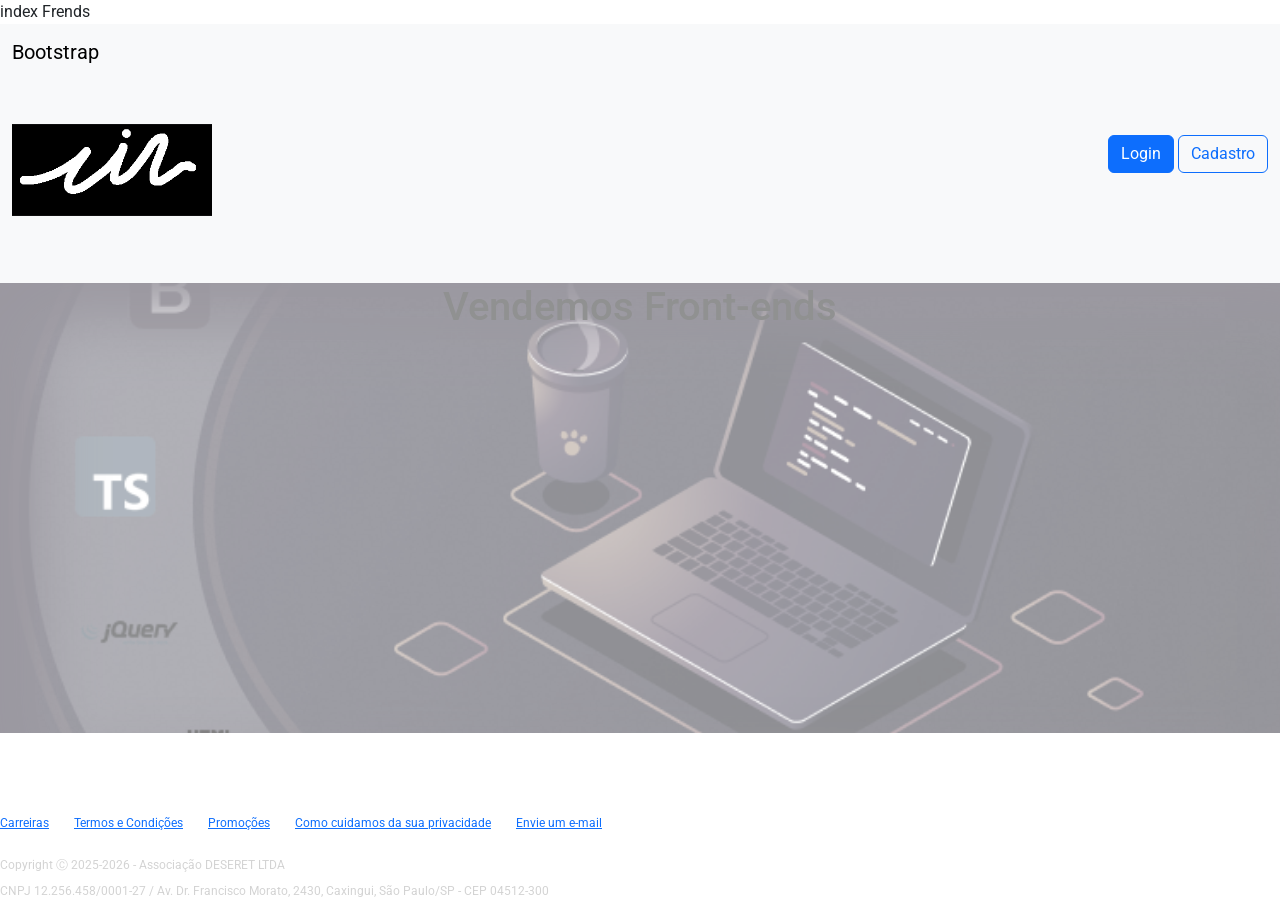
<file: Index.html>
<!DOCTYPE html>
<html lang="pt-br">
    <head>
        <meta charset="UTF-8">
        <meta name="viewport" content="width=device-width, initial-scale=1.0">
        <!-- Fontes -->
        <link rel="preconnect" href="https://fonts.googleapis.com">
        <link rel="preconnect" href="https://fonts.gstatic.com" crossorigin>
        <link href="https://fonts.googleapis.com/css2?family=Roboto:ital,wght@0,100..900;1,100..900&display=swap" rel="stylesheet">    
        <!-- CSS -->
        <link rel="stylesheet" href="./css/index.css">
        <link rel="stylesheet" href="./css/style.css">
        <!-- Inclusão Bootstrap 5.3.8 -->
        <link href="https://cdn.jsdelivr.net/npm/bootstrap@5.3.8/dist/css/bootstrap.min.css" rel="stylesheet" integrity="sha384-sRIl4kxILFvY47J16cr9ZwB07vP4J8+LH7qKQnuqkuIAvNWLzeN8tE5YBujZqJLB" crossorigin="anonymous"
        <title>
            index Frends
        </title>
    </head>

    <!-- Cor de fundo da página e fonte -->
    <body class="roboto-400">
        <!-- Navegação 2.0 --> <!-- Component Image and Text do Bootstrap -->        
        <nav class="navbar bg-body-tertiary">
            <div class="container-fluid">
                <a class="navbar-brand" href="#">
                    <div class="d-flex align-items-center"> Bootstrap </div>
                    <img src="./assets/logo-frends.svg" alt="Logo" width="30" height="24" class="d-inline-block align-text-top">
                </a>
                <div>
                    <a href="./pages/Login.html" type="button" class="btn btn-primary"> Login </a>
                    <a href="./pages/Cadastro.html" type="button" class="btn btn-outline-primary"> Cadastro </a>
                </div>
            </div>
        </nav>  
        
        <!-- Navegação 1.0 
        <header class="header-style">
            <div class="center">
                <a href="../pages/index.html"> 
                    <img src="../assets/logo-frends.svg">
                    </img>
                </a>
                <h1 class="h1-style">
                    Frends
                </h1>
            </div>           
            <div>
                <button onclick="document.location='login.html'" class="button1-style">
                    Login    
                <button onclick="document.location='cadastro.html'" class="button2-style">
                    Cadastro
                </button>
            </div>
        </header> -->
          
        <section>
            <h1>
                Vendemos Front-ends
            </h1>
        </section> 

        <footer class="footer-style">
            <div style="display: flex";>
                <p class="pad-right"> 
                    <a href="index.html"> 
                        Carreiras
                    </a>                
                </p>
                <p class="pad-right"> 
                    <a href="index.html"> 
                        Termos e Condições
                    </a> 
                </p>
                <p class="pad-right"> 
                    <a href="index.html"> 
                        Promoções
                    </a> 
                </p>  
                <p class="pad-right"> 
                    <a href="index.html"> 
                        Como cuidamos da sua privacidade
                    </a> 
                </p>                                             
                <p class="pad-right">                
                    <a href="mailto:luiz.asdrubal@gmail.com">
                        Envie um e-mail
                    </a>
                </p>
            </div>

            <div class="footer-font2">
                Copyright Ⓒ 2025-2026 - Associação DESERET LTDA
            </div>            
            <div class="footer-font2">
                CNPJ 12.256.458/0001-27 / Av. Dr. Francisco Morato, 2430, Caxingui, São Paulo/SP - CEP 04512-300 
            </div>            
        </footer>
        <!-- JS (JavaScript) Bootstrap -->
        <script src="https://cdn.jsdelivr.net/npm/bootstrap@5.3.8/dist/js/bootstrap.bundle.min.js" integrity="sha384-FKyoEForCGlyvwx9Hj09JcYn3nv7wiPVlz7YYwJrWVcXK/BmnVDxM+D2scQbITxI" crossorigin="anonymous"></script>
    </body>
</html>
</file>
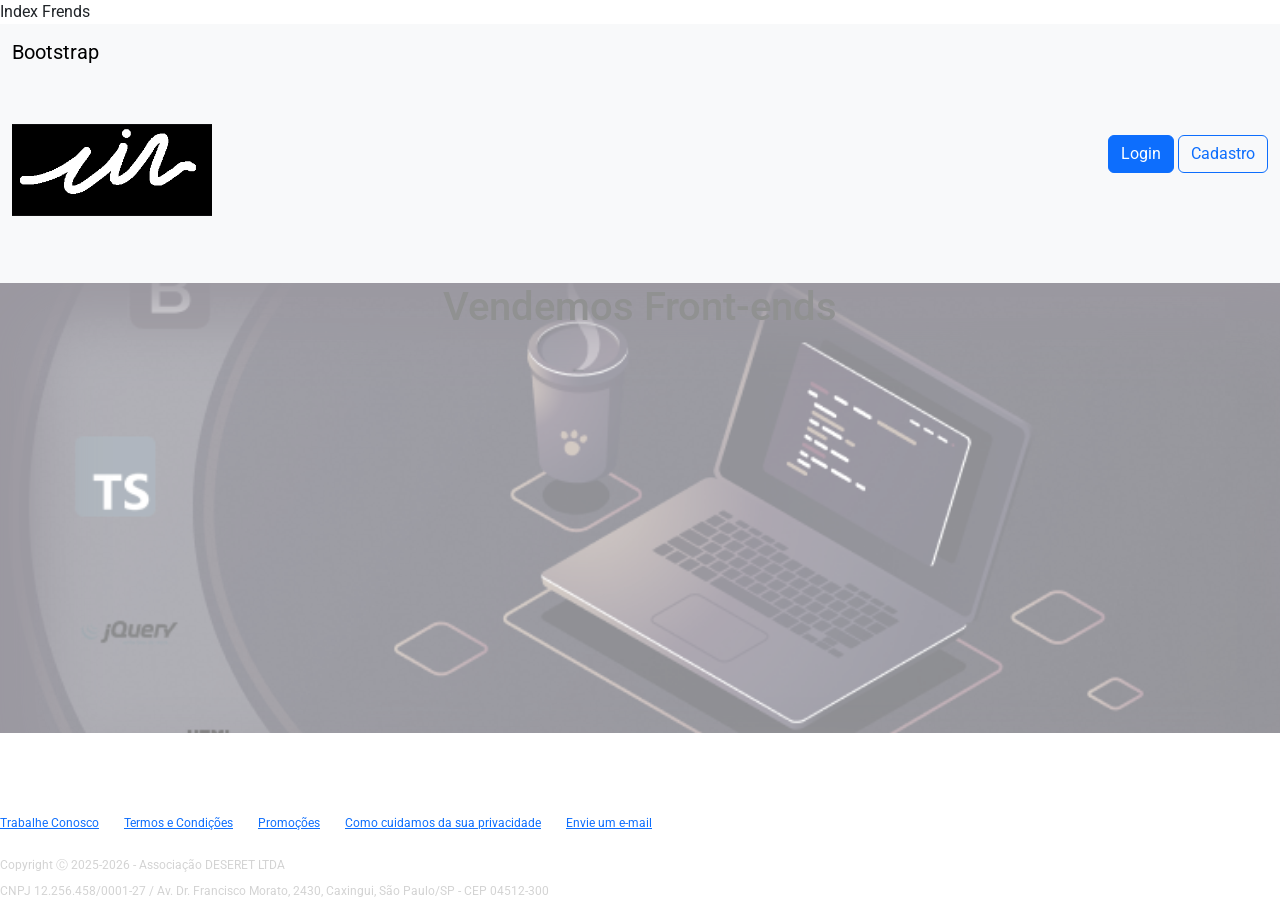
<file: pages/Index.html>
<!DOCTYPE html>
<html lang="pt-br">
    <head>
        <meta charset="UTF-8">
        <meta name="viewport" content="width=device-width, initial-scale=1.0">
        <!-- Fontes -->
        <link rel="preconnect" href="https://fonts.googleapis.com">
        <link rel="preconnect" href="https://fonts.gstatic.com" crossorigin>
        <link href="https://fonts.googleapis.com/css2?family=Roboto:ital,wght@0,100..900;1,100..900&display=swap" rel="stylesheet">    
        <!-- CSS -->
        <link rel="stylesheet" href="../css/index.css">
        <link rel="stylesheet" href="../css/style.css">
        <!-- Inclusão Bootstrap 5.3.8 -->
        <link href="https://cdn.jsdelivr.net/npm/bootstrap@5.3.8/dist/css/bootstrap.min.css" rel="stylesheet" integrity="sha384-sRIl4kxILFvY47J16cr9ZwB07vP4J8+LH7qKQnuqkuIAvNWLzeN8tE5YBujZqJLB" crossorigin="anonymous"
        <title>
            Index Frends
        </title>
    </head>

    <!-- Cor de fundo da página e fonte -->
    <body class="roboto-400">
        <!-- Navegação 2.0 --> <!-- Component Image and Text do Bootstrap -->        
        <nav class="navbar bg-body-tertiary">
            <div class="container-fluid">
                <a class="navbar-brand" href="#">
                    <div class="d-flex align-items-center"> Bootstrap </div>
                    <img src="../assets/logo-frends.svg" alt="Logo" width="30" height="24" class="d-inline-block align-text-top">
                </a>
                <div>
                    <a href="../pages/Login.html" type="button" class="btn btn-primary"> Login </a>
                    <a href="../pages/Cadastro.html" type="button" class="btn btn-outline-primary"> Cadastro </a>
                </div>
            </div>
        </nav>  
        
        <!-- Navegação 1.0 
        <header class="header-style">
            <div class="center">
                <a href="../pages/Index.html"> 
                    <img src="../assets/logo-frends.svg">
                    </img>
                </a>
                <h1 class="h1-style">
                    Frends
                </h1>
            </div>           
            <div>
                <button onclick="document.location='login.html'" class="button1-style">
                    Login    
                <button onclick="document.location='cadastro.html'" class="button2-style">
                    Cadastro
                </button>
            </div>
        </header> -->
          
        <section>
            <h1>
                Vendemos Front-ends
            </h1>
        </section> 

        <footer class="footer-style">
            <div style="display: flex";>
                <p class="pad-right"> 
                    <a href="../pages/Index.html"> 
                        Trabalhe Conosco
                    </a>                
                </p>
                <p class="pad-right"> 
                    <a href="../pages/Index.html"> 
                        Termos e Condições
                    </a> 
                </p>
                <p class="pad-right"> 
                    <a href="../pages/Index.html"> 
                        Promoções
                    </a> 
                </p>  
                <p class="pad-right"> 
                    <a href="../pages/Index.html"> 
                        Como cuidamos da sua privacidade
                    </a> 
                </p>                                             
                <p class="pad-right">                
                    <a href="mailto:luiz.asdrubal@gmail.com">
                        Envie um e-mail
                    </a>
                </p>
            </div>

            <div class="footer-font2">
                Copyright Ⓒ 2025-2026 - Associação DESERET LTDA
            </div>            
            <div class="footer-font2">
                CNPJ 12.256.458/0001-27 / Av. Dr. Francisco Morato, 2430, Caxingui, São Paulo/SP - CEP 04512-300 
            </div>            
        </footer>
        <!-- JS (JavaScript) Bootstrap -->
        <script src="https://cdn.jsdelivr.net/npm/bootstrap@5.3.8/dist/js/bootstrap.bundle.min.js" integrity="sha384-FKyoEForCGlyvwx9Hj09JcYn3nv7wiPVlz7YYwJrWVcXK/BmnVDxM+D2scQbITxI" crossorigin="anonymous"></script>
    </body>
</html>
</file>
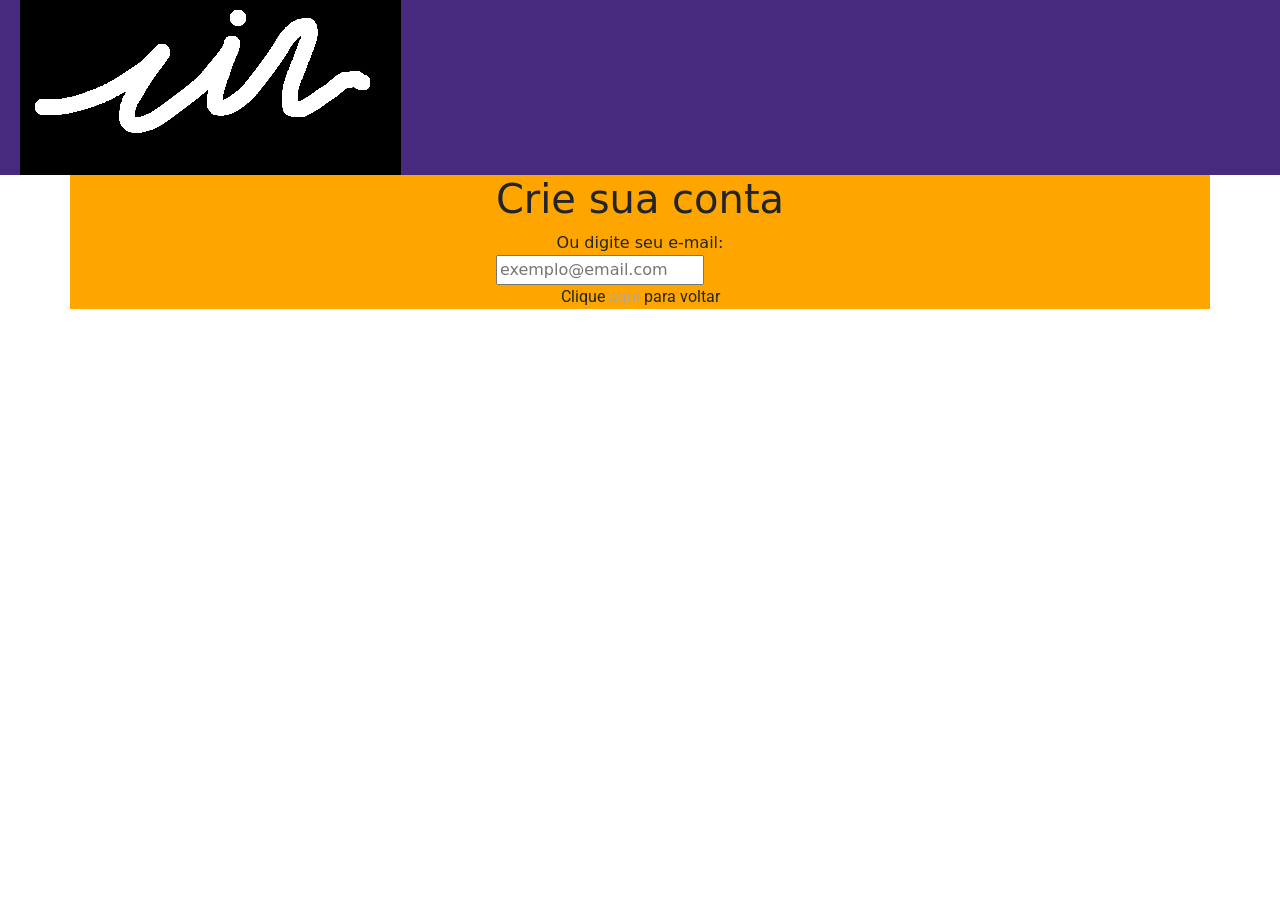
<file: pages/Cadastro.html>
<!DOCTYPE html>
<html lang="pt-br">
    <head>
        <meta charset="UTF-8">
        <meta name="viewport" content="width=device-width, initial-scale=1.0">   
        <link rel="preconnect" href="https://fonts.googleapis.com">
        <link rel="preconnect" href="https://fonts.gstatic.com" crossorigin>
        <link href="https://fonts.googleapis.com/css2?family=Roboto:ital,wght@0,100..900;1,100..900&display=swap" rel="stylesheet">  
        <!-- Inclusão Bootstrap 5.3.8 -->
        <link href="https://cdn.jsdelivr.net/npm/bootstrap@5.3.8/dist/css/bootstrap.min.css" rel="stylesheet" integrity="sha384-sRIl4kxILFvY47J16cr9ZwB07vP4J8+LH7qKQnuqkuIAvNWLzeN8tE5YBujZqJLB" crossorigin="anonymous"          

        <link rel="stylesheet" href="../css/cadastro.css">
        <link rel="stylesheet" href="../css/style.css">
        <title>
            Cadastro
        </title>
    </head>

    <!-- Body -->
    <body>
        <header class="header-style">
            <div class="center">
                <a href="./Index.html">    
                    <img src="../assets/logo-frends.svg">                                
                    </img>
                </a>
            </div>  
        </header>  

        <div class ="container bg-page">
            <!-- Texto criar conta -->
            <div class="top">
                <div class="criar-conta">
                    <h1>
                        Crie sua conta
                    </h1>
                </div>

                <!-- Botão Continuar com o Google-->
                <!-- Versão 1.0 
                <div class="borda-style container bg-panel">
                    <button class="bt-google">
                        <div class="center">
                            <div class="tam-icone">
                                <svg version="1.1" width="20px" xmlns="http://www.w3.org/2000/svg" viewBox="0 0 48 48" class="LgbsSe-Bz112c"><g><path fill="#EA4335" d="M24 9.5c3.54 0 6.71 1.22 9.21 3.6l6.85-6.85C35.9 2.38 30.47 0 24 0 14.62 0 6.51 5.38 2.56 13.22l7.98 6.19C12.43 13.72 17.74 9.5 24 9.5z"></path><path fill="#4285F4" d="M46.98 24.55c0-1.57-.15-3.09-.38-4.55H24v9.02h12.94c-.58 2.96-2.26 5.48-4.78 7.18l7.73 6c4.51-4.18 7.09-10.36 7.09-17.65z"></path><path fill="#FBBC05" d="M10.53 28.59c-.48-1.45-.76-2.99-.76-4.59s.27-3.14.76-4.59l-7.98-6.19C.92 16.46 0 20.12 0 24c0 3.88.92 7.54 2.56 10.78l7.97-6.19z"></path><path fill="#34A853" d="M24 48c6.48 0 11.93-2.13 15.89-5.81l-7.73-6c-2.15 1.45-4.92 2.3-8.16 2.3-6.26 0-11.57-4.22-13.47-9.91l-7.98 6.19C6.51 42.62 14.62 48 24 48z"></path><path fill="none" d="M0 0h48v48H0z"></path></g></svg>                        
                            </div>
                            <div class="tam-text">
                                Continuar com o Google
                            </div>
                        </div>
                    </button>
                    -->
                    
                    <div class="digite-email">
                    </div>
                    <div class="text-center digite e-mail">
                         Ou digite seu e-mail:
                    </div>
                   
                    <input class="input-email" placeholder="exemplo@email.com">
                    </input>
                </div>
                <!-- bt-voltar -->
                <div class="text-center top roboto-400">
                    Clique 
                    <a href="../pages/Index.html" class="style-voltar" >
                        aqui
                    </a>
                    para voltar
                </div>
            </div>
        </div>
        <!-- JS (JavaScript) Bootstrap -->
        <script src="https://cdn.jsdelivr.net/npm/bootstrap@5.3.8/dist/js/bootstrap.bundle.min.js" integrity="sha384-FKyoEForCGlyvwx9Hj09JcYn3nv7wiPVlz7YYwJrWVcXK/BmnVDxM+D2scQbITxI" crossorigin="anonymous"></script>

    </body>
</html>
</file>
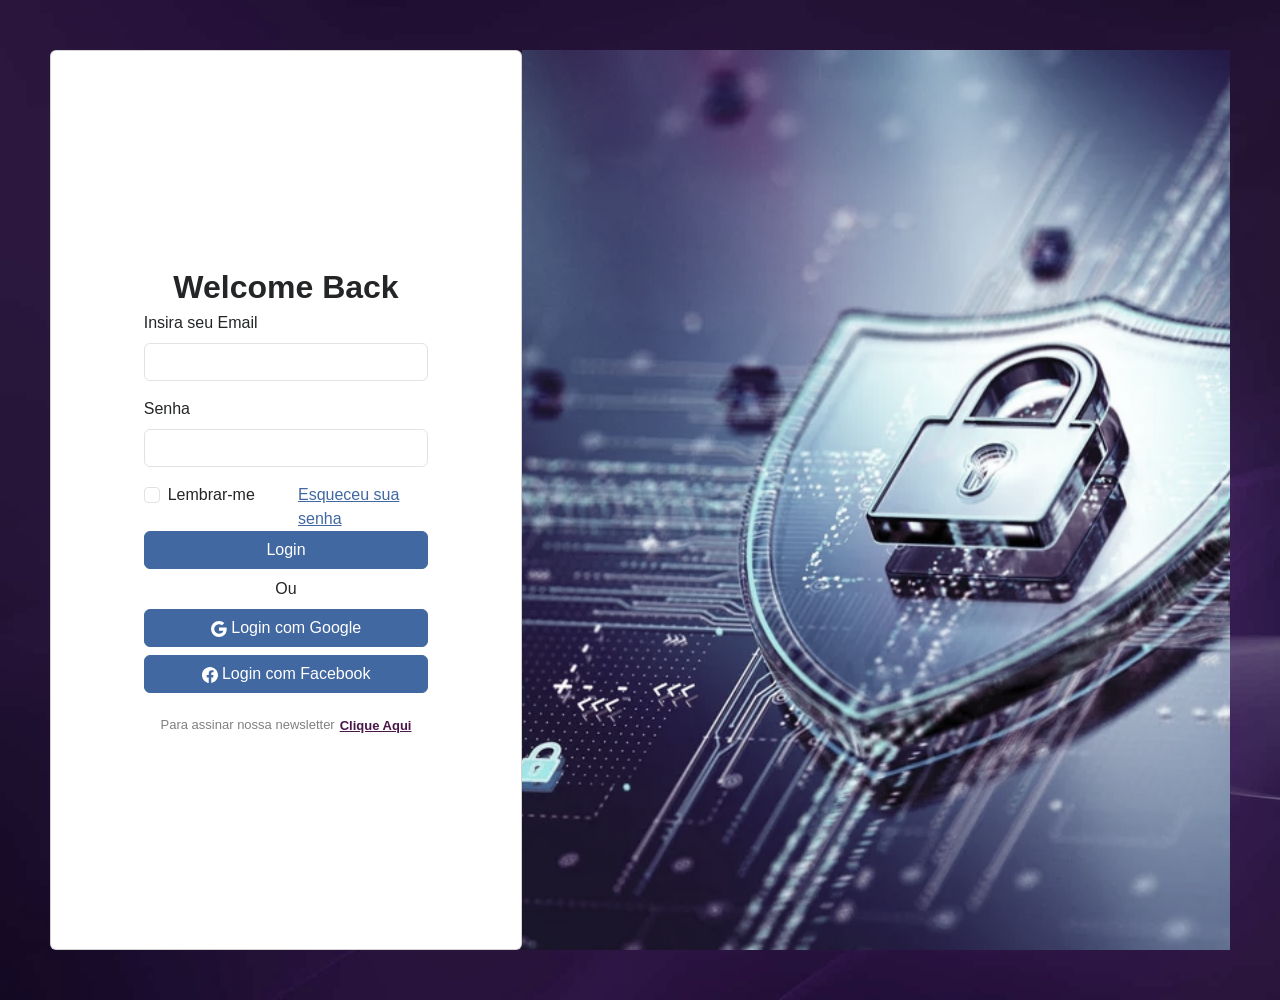
<file: pages/Login.html>
<!DOCTYPE html>
<html lang="pt-br">

    <head>
        <meta charset="UTF-8">
        <meta name="viewport" content="width=device-width, initial-scale=1.0">       
        <title>
            Login
        </title>
        <link rel="stylesheet" href="../css/login.css">
        <link rel="stylesheet" href="../css/style.css">
        <!-- Inclusão Bootstrap 5.3.8 -->
        <link href="https://cdn.jsdelivr.net/npm/bootstrap@5.3.8/dist/css/bootstrap.min.css" rel="stylesheet" integrity="sha384-sRIl4kxILFvY47J16cr9ZwB07vP4J8+LH7qKQnuqkuIAvNWLzeN8tE5YBujZqJLB" crossorigin="anonymous"        
    </head>

    <!-- Cor de fundo da página e fonte -->
    <body class="roboto-400">
        <div class="borda-login">
            <div class="container-login">
                <div class="left card">
                    <div class="font-welcome">
                        Welcome Back
                    </div>

                    <!-- Formulário 2.0  -->
                    <form>
                        <div class="mb-3">
                            <label for="exampleInputEmail1" class="form-label">Insira seu Email </label>
                            <input type="email" class="form-control" id="exampleInputEmail1" aria-describedby="emailHelp">
                        </div>
                        <div class="mb-3">
                            <label for="exampleInputPassword1" class="form-label">Senha</label>
                            <input type="password" class="form-control" id="exampleInputPassword1">
                        </div>
                        <div class="row">
                            <div class="col">
                                <div class="mb-3 form-check">
                                    <input type="checkbox" class="form-check-input" id="exampleCheck1">
                                    <label class="form-check-label" for="exampleCheck1">Lembrar-me</label>
                                </div>
                            </div>
                            <div class="col">
                                <div>
                                    <a class="link-opacity-100" href="#">Esqueceu sua senha</a>
                                </div>
                            </div>                            
                        </div>
                        <!-- botão Login 2.0 -->
                        <div class="d-grid gap-2">
                            <button class="btn btn-primary" type="button">Login</button>
                            <div class="text-center">
                                Ou
                            </div>                        
                
                            <button class="btn btn-primary" type="button">
                                <svg xmlns="http://www.w3.org/2000/svg" width="16" height="16" fill="currentColor" class="bi bi-google" viewBox="0 0 16 16">
                                    <path d="M15.545 6.558a9.4 9.4 0 0 1 .139 1.626c0 2.434-.87 4.492-2.384 5.885h.002C11.978 15.292 10.158 16 8 16A8 8 0 1 1 8 0a7.7 7.7 0 0 1 5.352 2.082l-2.284 2.284A4.35 4.35 0 0 0 8 3.166c-2.087 0-3.86 1.408-4.492 3.304a4.8 4.8 0 0 0 0 3.063h.003c.635 1.893 2.405 3.301 4.492 3.301 1.078 0 2.004-.276 2.722-.764h-.003a3.7 3.7 0 0 0 1.599-2.431H8v-3.08z"/>
                                </svg>
                                Login com Google 
                            </button>
                            <button class="btn btn-primary" type="button">
                                <svg xmlns="http://www.w3.org/2000/svg" width="16" height="16" fill="currentColor" class="bi bi-facebook" viewBox="0 0 16 16">
                                    <path d="M16 8.049c0-4.446-3.582-8.05-8-8.05C3.58 0-.002 3.603-.002 8.05c0 4.017 2.926 7.347 6.75 7.951v-5.625h-2.03V8.05H6.75V6.275c0-2.017 1.195-3.131 3.022-3.131.876 0 1.791.157 1.791.157v1.98h-1.009c-.993 0-1.303.621-1.303 1.258v1.51h2.218l-.354 2.326H9.25V16c3.824-.604 6.75-3.934 6.75-7.951"/>
                                </svg>
                                Login com Facebook 
                            </button>                     
                        </div>
                        <!-- botão Login 1.0
                            <button type="submit" class="btn btn-primary">Login</button> -->
                       
                    </form>         

                    <!-- Formulário 1.0 
                    <div>                         
                        <input placeholder="exemplo@exemplo.com.br" class="input-email-login">
                        
                        <input placeholder="Digite sua senha" class="input-senha-login">
                        <div style="display: flex; padding-top: 20px; justify-content: space-between;" class="center">
                            
                            <div class="center">
                                <input type="checkbox" > 
                                    <div class="caption">
                                        Lembrar-me
                                    </div>
                            </div>
                           
                            <div>
                                <a class="caption" style="color:purple;font-weight: bold;"  href="../pages/Index.html">
                                    Esqueci minha senha
                                </a>
                            </div>
                        </div>  
                        
                        <button class="bt-1" style="margin-top: 20px;">
                            Login
                        </button>  
                    </div>
                     -->

                    <!-- Botões do Google e Facebook -->
                    <div>  
                        <!-- bt-google 1.0 
                        <button class="bt-google">
                            <div class="center">
                                comentario Imagem Google
                                <div class="tam-icone">
                                    <svg version="1.1" width="20px" xmlns="http://www.w3.org/2000/svg" viewBox="0 0 48 48" class="LgbsSe-Bz112c"> <g> <path fill="#EA4335" d="M24 9.5c3.54 0 6.71 1.22 9.21 3.6l6.85-6.85C35.9 2.38 30.47 0 24 0 14.62 0 6.51 5.38 2.56 13.22l7.98 6.19C12.43 13.72 17.74 9.5 24 9.5z"></path> <path fill="#4285F4" d="M46.98 24.55c0-1.57-.15-3.09-.38-4.55H24v9.02h12.94c-.58 2.96-2.26 5.48-4.78 7.18l7.73 6c4.51-4.18 7.09-10.36 7.09-17.65z"> </path> <path fill="#FBBC05" d="M10.53 28.59c-.48-1.45-.76-2.99-.76-4.59s.27-3.14.76-4.59l-7.98-6.19C.92 16.46 0 20.12 0 24c0 3.88.92 7.54 2.56 10.78l7.97-6.19z"> </path> <path fill="#34A853" d="M24 48c6.48 0 11.93-2.13 15.89-5.81l-7.73-6c-2.15 1.45-4.92 2.3-8.16 2.3-6.26 0-11.57-4.22-13.47-9.91l-7.98 6.19C6.51 42.62 14.62 48 24 48z"> </path> <path fill="none" d="M0 0h48v48H0z"> </path> </g> </svg>
                                </div>

                                <div class="tam-text">
                                    Login com o Google
                                </div>
                            </div>
                        </button> 

                        <button class="bt-google">
                            <div class="center">
                                comentario Imagem Facebook
                                <div class="tam-icone">
                                    <svg xmlns="http://www.w3.org/2000/svg" xmlns:xlink="http://www.w3.org/1999/xlink" width="20px" height="20px" viewBox="0 0 48 48" version="1.1"> <title>Facebook-color</title> <desc>Created with Sketch.</desc> <defs> </defs> <g id="Icons" stroke="none" stroke-width="1" fill="none" fill-rule="evenodd">    <g id="Color-" transform="translate(-200.000000, -160.000000)" fill="#4460A0"> <path d="M225.638355,208 L202.649232,208 C201.185673,208 200,206.813592 200,205.350603 L200,162.649211 C200,161.18585 201.185859,160 202.649232,160 L245.350955,160 C246.813955,160 248,161.18585 248,162.649211 L248,205.350603 C248,206.813778 246.813769,208 245.350955,208 L233.119305,208 L233.119305,189.411755 L239.358521,189.411755 L240.292755,182.167586 L233.119305,182.167586 L233.119305,177.542641 C233.119305,175.445287 233.701712,174.01601 236.70929,174.01601 L240.545311,174.014333 L240.545311,167.535091 C239.881886,167.446808 237.604784,167.24957 234.955552,167.24957 C229.424834,167.24957 225.638355,170.625526 225.638355,176.825209 L225.638355,182.167586 L219.383122,182.167586 L219.383122,189.411755 L225.638355,189.411755 L225.638355,208 L225.638355,208 Z" id="Facebook"> </path> </g>  </g> </svg>                       
                                </div>

                                <div class="tam-text">
                                    Login com o Facebook
                                </div>
                            </div>
                        </button>-->

                
                    </div>

                    <!-- Newsletter -->
                    <div style="display: flex; padding-top: 20px; " class="center">
                            <!-- Texto newsletter -->
                            <div class="center">
                                    <div class="caption">
                                        Para assinar nossa newsletter
                                    </div>
                            </div>
                            <!-- Clique aqui para receber newsletter -->
                            <div>
                                <a class="caption" style="color:purple; padding-left: 5px; font-weight: bold;" href="../pages/Index.html">
                                    Clique Aqui
                                </a>
                            </div>
                        </div> 

                  
                


                </div>





                <div class="right">

                </div>
            </div>
        </div>
        <!-- JS (JavaScript) Bootstrap -->
        <script src="https://cdn.jsdelivr.net/npm/bootstrap@5.3.8/dist/js/bootstrap.bundle.min.js" integrity="sha384-FKyoEForCGlyvwx9Hj09JcYn3nv7wiPVlz7YYwJrWVcXK/BmnVDxM+D2scQbITxI" crossorigin="anonymous"></script>
    </body>
</html>
</file>
<file: css/index.css>
/*Estilo do Body*/
    body {
        background-color: #472a7d; 
        color:white;
    }

    /*Estilo do Rodapé*/
    footer {
        position: absolute;
        bottom : 0;
    }

    /*Imagem*/
    img {
        width: 200px; 
        height: 200px;
    }

    .footer-style {
        background: white;
        color: black;
        font-size: 12px;
    }

    .footer-font2{
        color: lightgrey;
        padding-top: 8px;
    }

    /*Style da Seção*/
    section {
        /*tamanho vertical*/
        height: 100vh; /*aqui a altura vai ser adequada ao tamanho da imagem para permitir a visualização total*/
        height: 450px; /*aqui a altura fica fixa e a imagem vai ser cortada*/

        /*atributos da imagem*/
        background-image: url('../assets/Fundo_Index.png');
        background-size: cover;
        background-position: center;
        background-repeat: no-repeat;

        /*aplicação de filtro de cor na imagem*/
        filter: grayscale(80%);
        opacity: 50%;
        box-shadow: inset 35px 35px 65px #472a7d ;

        /*outros filtros
        filter:sepia(50%);
        filter:blur(100%);
        */
             
        /*alinhamento*/
        width: center;
        justify-content: center;
        display: flex;
    }

    .pad-right {
        padding-right: 25px;
    }
</file>
<file: css/style.css>
/*Estilo de Font*/
    .roboto-400 {
        font-family: "Roboto", sans-serif;
        font-optical-sizing: auto;
        font-weight: 400;
        font-style: normal;
        font-variation-settings: "wdth" 100;
    }

/*Estilo do Header*/
    .header-style {
            padding-left: 20px; 
            padding-right: 20px; 
            background: #472a7d; 
            display: flex; 
            justify-content: space-between; 
            align-items: center;
    }

/*Estilo do Body*/
    .body {
            background-color: lightgray; color:white;
    }

/*Classes de Alinhamento*/
/*Estilo do Container*/    
    .container {
            display:flex;
            justify-content: center;    
            flex-direction: column;   
            align-items: center;
    }

 /* Centraliza Texto*/        
    .center {
                display: flex;
                align-items: center;
    }

/*Classes de Botões*/
/*Estilo do Botão 1*/    
    .button1-style {
            color: #472a7d; 
            background: white; 
            border: 1px solid #472a7d; 
            margin-right: 5px; 
            padding: 18px; 
            border-radius: 30px;
    }

/*Estilo do Botão 2*/    
    .button2-style {
            color: white; 
            background: #472a7d; 
            border: 1px solid #472a7d; 
            margin-right: 5px; 
            padding: 18px; 
            border-radius: 30px;
    }

    /*Tira a marca do hyperlink */
    a { 
        text-decoration: none;
        color: darkgray;
    }

    /*Estilo do Nome da Empresa*/
    .h1-style {
        padding-left: 10px;
        color: #472a7d
    }    

    /* Estilo para voltar*/
    .style-voltar {
        text-decoration: none;
        color:darkgray;
    } 
    
    .text-center{
        position:relative;
        text-align:center;
    }

/*Fundo de Página*/
    .bg-page {
        background: orange;
    }

/*Fundo de Painel*/    
    .bg-panel {
        background: green;
    }
    
.caption {
    font-size: 13px;
    color: gray;
}

.bt-1 {
    border: 1px solid purple;
    padding: 10px;
    border-radius: 6px;
    background: purple;
    color: white;
    width: 100%;        
}

.bt-google {
    border: 1px solid darkgray;
    padding: 10px;
    border-radius: 6px;
    background: white;
    margin: 20px;
    width: 90%;        
}
</file>
<file: css/cadastro.css>
.tam-icone{
        width:10%;
    }

    .tam-text{
        width:90%;
    }

    .pad-text {
        text-align: center;
    }

    .justify-center {
       justify-content: center; 
    }



    .top {
        top: 50px;
        position: relative;
    }



    .digite-email {
        color: gray;
    }
    
    .input-email {
        border: 1px solid darkgray;
        border-radius: 6px;
        padding: 10px;
        margin: 20px;
        width: 200px;
        height: 35px;
        width: 85%;
    }

 

    .borda-style {
        width: 400px;
        border-radius: 20px;
        border: 1px solid darkgray;
    }


   .criar-conta {
        color: white;
        padding-top: 100px;
        display:flex;
        justify-content: center;
    }

    a { text-decoration: none;
    }

 
    img {
        width: 200px; 
        height: 200px;
    }
</file>
<file: css/login.css>
.container-login {
    display: flex;
    height: 100vh;
}

.left {
    width: 40%;
    background: white;
    color: black;
    display: flex;
    align-items: center;
    justify-content: center;
    font-size: 16px;
    display: grid;
} 

.font-welcome {
    font-size: 32px;
    font-weight: bold;
}

.font-sub-welcome {
    font-size: 16px;
    color: gray;
}



.borda-login{
    /* atributos imagem*/
    background-image: url("../assets/fundo.jpg");
    background-size: cover;
    background-position: center;
    background-repeat: no-repeat;

    /* filtro imagem */
    filter: grayscale(60%);
    
    /* espaçamento imagem */
    padding: 50px
}

.input-email-login {
    border: 1px solid darkgray;
    padding: 10px;
    border-radius: 4px;
    background: white;
    width: 100%;
}   

.input-senha-login {
    border: 1px solid darkgray;
    padding: 10px;
    border-radius: 4px;
    background: white;
    width: 100%;
    margin-top: 30px;
}   

.right {
    /*alinhamento*/
    width: 60%;
    background: black;
    color: black;
    display: flex;
    align-items: center;
    justify-content: center;    
    font-size: 16px;    

    /* Atributos de Imagem */
    background-image: url("../assets/Login.webp");
    background-size: cover;
    background-position: center;
    background-repeat: no-repeat;
    

    /*aplicação de filtro de cor na imagem*/
    /* opacity: 50%;*/
    /*box-shadow: inset 35px 35px 65px darkorange ;*/

    /*outros filtros
    filter: grayscale(80%);  
    filter:sepia(50%);
    filter:blur(100%);
    */          
 
}
</file>
